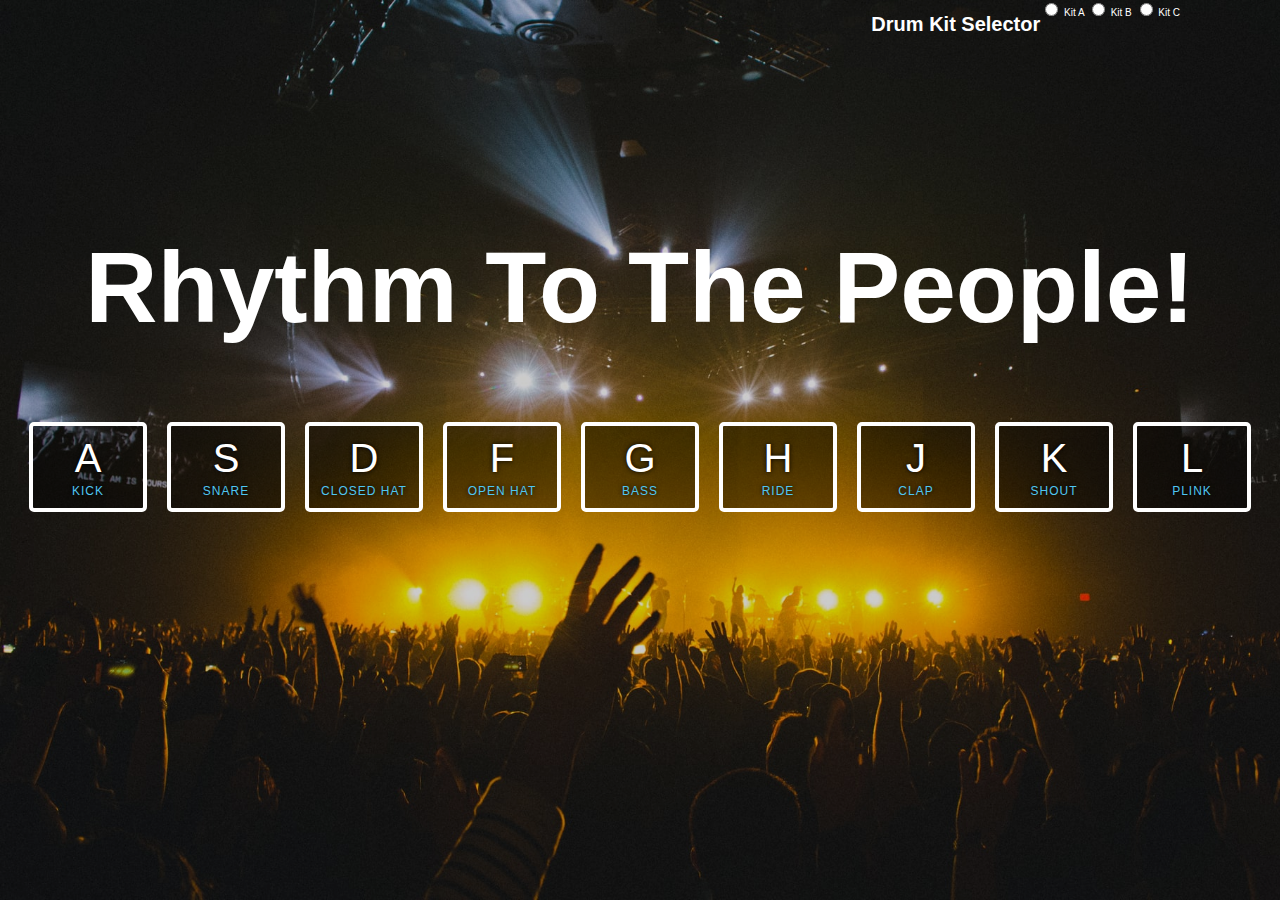
<file: d1-Drum-Kit/index.html>
<!DOCTYPE html>
<html lang="EN">
  <head>
    <title>Drumkit</title>
    <meta charset="utf-8">
    <meta name="viewport" content="width=device-width, intial-scale=1">
    <link rel="stylesheet" href="./style.css">
    <link rel="apple-touch-icon" sizes="180x180" href="/img/apple-touch-icon.png">
    <link rel="icon" type="image/png" sizes="32x32" href="/img/favicon-32x32.png">
    <link rel="icon" type="image/png" sizes="16x16" href="/img/favicon-16x16.png">
    <link rel="manifest" href="img/site.webmanifest">
  </head>
  <body>
    <div class="kit-selection">
      <h1>Drum Kit Selector</h1>
      <form action="">
        <input id="kitA" name="kitSelectors" value="A" type="radio">
        <label for="kitA">Kit A</label>
        <input id="kitB" name="kitSelectors" value="B" type="radio">
        <label for="kitB">Kit B</label>
        <input id="kitC" name="kitSelectors" value="C" type="radio">
        <label for="kitC">Kit C</label>
      </form>
    </div>

    <header>
      <h1>Rhythm To The People!</h1>
    </header>

    <div class="drumpads">
      <div data-key="65" class="drumpad"><kbd>A</kbd>
        <span class="sound">KICK</span>
      </div>

      <div data-key="83" class="drumpad">
        <kbd>S</kbd>
        <span class="sound">SNARE</span>
      </div>

      <div data-key="68" class="drumpad">
        <kbd>D</kbd>
        <span class="sound">ClOSED HAT</span>
      </div>

      <div data-key="70" class="drumpad">
        <kbd>F</kbd>
        <span class="sound">OPEN HAT</span>
      </div>

      <div data-key="71" class="drumpad">
        <kbd>G</kbd>
        <span class="sound">BASS</span>
      </div>

      <div data-key="72" class="drumpad">
        <kbd>H</kbd>
        <span class="sound">RIDE</span>
      </div>

      <div data-key="74" class="drumpad">
        <kbd>J</kbd>
        <span class="sound">CLAP</span>
      </div>

      <div data-key="75" class="drumpad">
        <kbd>K</kbd>
        <span class="sound">SHOUT</span>
      </div>

      <div data-key="76" class="drumpad">
        <kbd>L</kbd>
        <span class="sound">PLINK</span>
      </div>
    </div>

    <audio data-key="65" src="./sounds/kitA/Kick.wav"></audio>
    <audio data-key="83" src="./sounds/kitA/Snare.wav"></audio>
    <audio data-key="68" src="./sounds/kitA/Closed Hat.wav"></audio>
    <audio data-key="70" src="./sounds/kitA/Open Hat.wav"></audio>
    <audio data-key="71" src="./sounds/kitA/Bass.wav"></audio>
    <audio data-key="72" src="./sounds/kitA/Ride.wav"></audio>
    <audio data-key="74" src="./sounds/kitA/Clap.wav"></audio>
    <audio data-key="75" src="./sounds/kitA/Shout.wav"></audio>
    <audio data-key="76" src="./sounds/kitA/Plink.wav"></audio>

    <script src="./script.js"></script>
  </body>
</html>
</file>
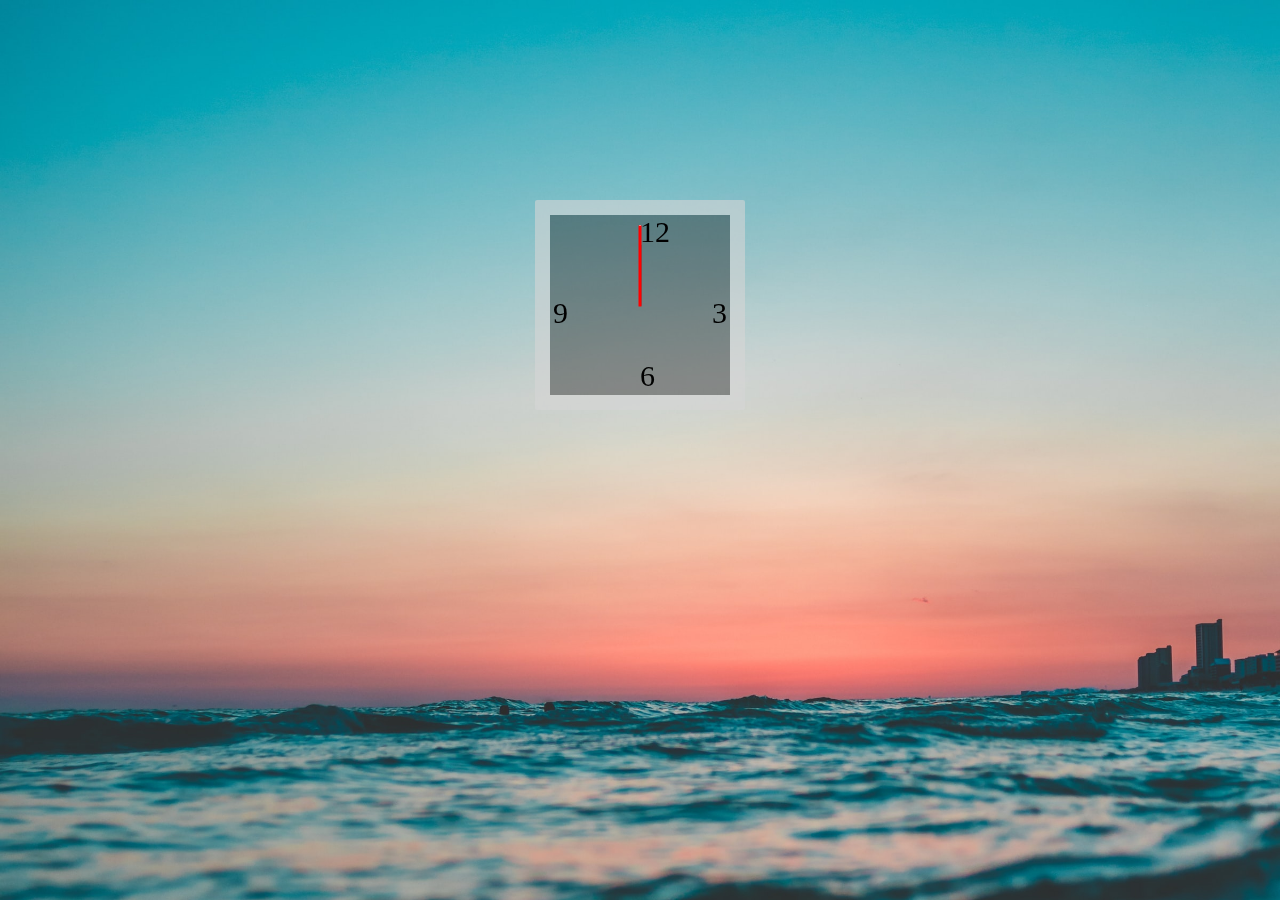
<file: d2-Clock-CSS-JS/index.html>
<!doctype html>
<html lang="EN">
  <head>
    <title>Clock</title>
    <meta charset="utf-8">
    <meta name="viewport" content="width=device-width, initial-scale=1">
    <link rel="stylesheet" href="./style.css">
    <link rel="apple-touch-icon" sizes="180x180" href="img/favicon/apple-touch-icon.png">
    <link rel="icon" type="image/png" sizes="32x32" href="img/favicon/favicon-32x32.png">
    <link rel="icon" type="image/png" sizes="16x16" href="img/favicon/favicon-16x16.png">
    <link rel="manifest" href="img/favicon/site.webmanifest">
  </head>
  <body>

    <div class="clock">
      <div class="clock-face front">
        <div class="hand hour-hand"></div>
        <div class="hand minute-hand"></div>
        <div class="hand second-hand"></div>
        <span class="top">12</span>
        <span class="right">3</span>
        <span class="bottom">6</span>
        <span class="left">9</span>
      </div>
      <div class="clock-face left"></div>
      <div class="clock-face right"></div>
      <div class="clock-face back"></div>
      <div class="clock-face top"></div>
      <div class="clock-face bottom"></div>

    </div>
    <script src="./script.js"></script>
  </body>
</html>
</file>
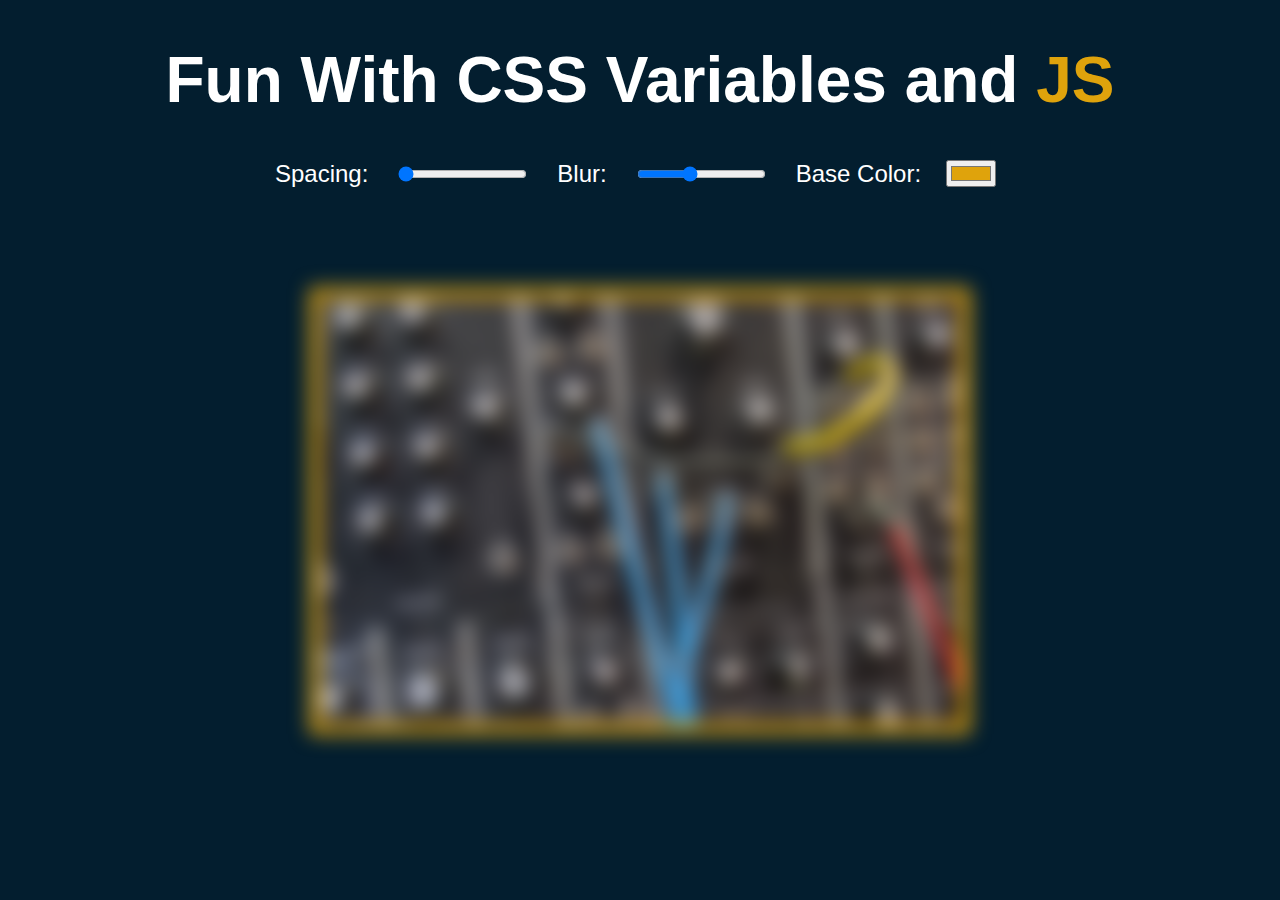
<file: d3-CSS-Vars/index.html>
<!DOCTYPE html>
<html lang="EN">
  <head>
    <title>Fun With CSS Variables</title>
    <meta charset="utf-8">
    <meta name="viewport" content="width=device-width, initial-scale=1">
    <link rel="stylesheet" href="./style.css">
  </head>
  <body>
    <header>
       <h1>Fun With CSS Variables and <span>JS</span></h1>
    </header>
    <section class="controls">
      <label for="spaceing">Spacing:</label>
      <input class type="range" name="spacing" min="10" max="200" value="10" data-sizing="px">

      <label for="blur">Blur:</label>
      <input type="range" name="blur" min="0" max="25" value="10" data-sizing="px">

      <label for="base">Base Color:</label>
      <input type="color" name="base" value="#dfa30c">
    </section>
    <img src="./img/synthXL.jpg" alt="synthesizer-image">
    <script src="./script.js"></script>
  </body>
</html>
</file>
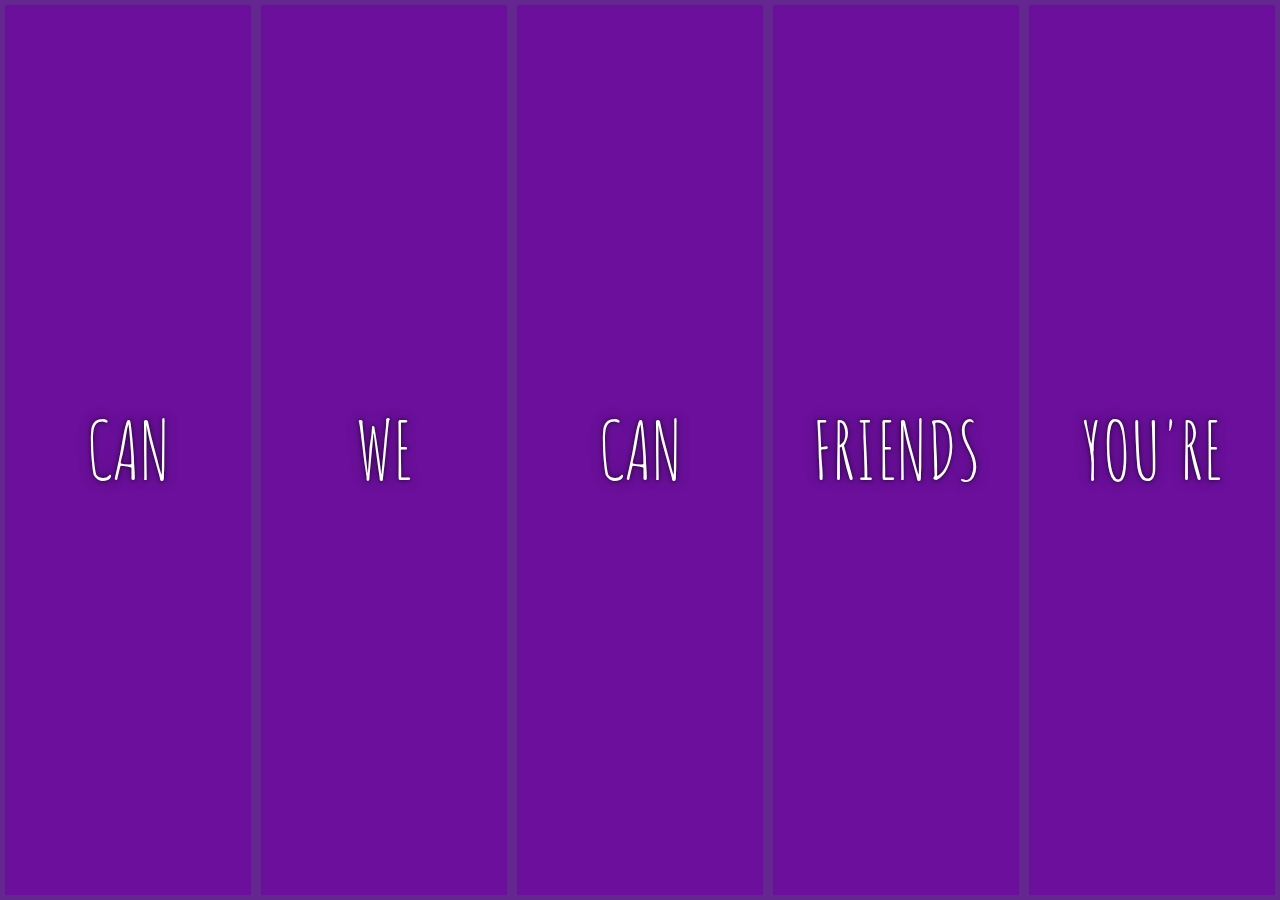
<file: d5-Flex-Panels-Gallery/index.html>
<!DOCTYPE html>
<html>
  <head>
    <title>Flex Gallery</title>
    <meta charset="utf-8">
    <meta name="viewport" content="width=device-width, initial-scale=1">
    <link href='https://fonts.googleapis.com/css?family=Amatic+SC' rel='stylesheet' type='text/css'>
    <link rel="stylesheet" href="./style.css">
  </head>
  <body>
    <div class="panels">
      <div class="panel panel1">
        <p>We</p>
        <p>Can</p>
        <p>Dance</p>
      </div>
      <div class="panel panel2">
        <p>If</p>
        <p>We</p>
        <p>Want To</p>
      </div>
      <div class="panel panel3">
        <p>We</p>
        <p>Can</p>
        <p>Leave</p>
      </div>
      <div class="panel panel4">
        <p>You're</p>
        <p>Friends</p>
        <p>Behind</p>
      </div>
      <div class="panel panel5">
        <p>Cause</p>
        <p>You're</p>
        <p>Friends</p>
      </div>
    </div>
    <script src="script.js"></script>
  </body>
</html>
</file>
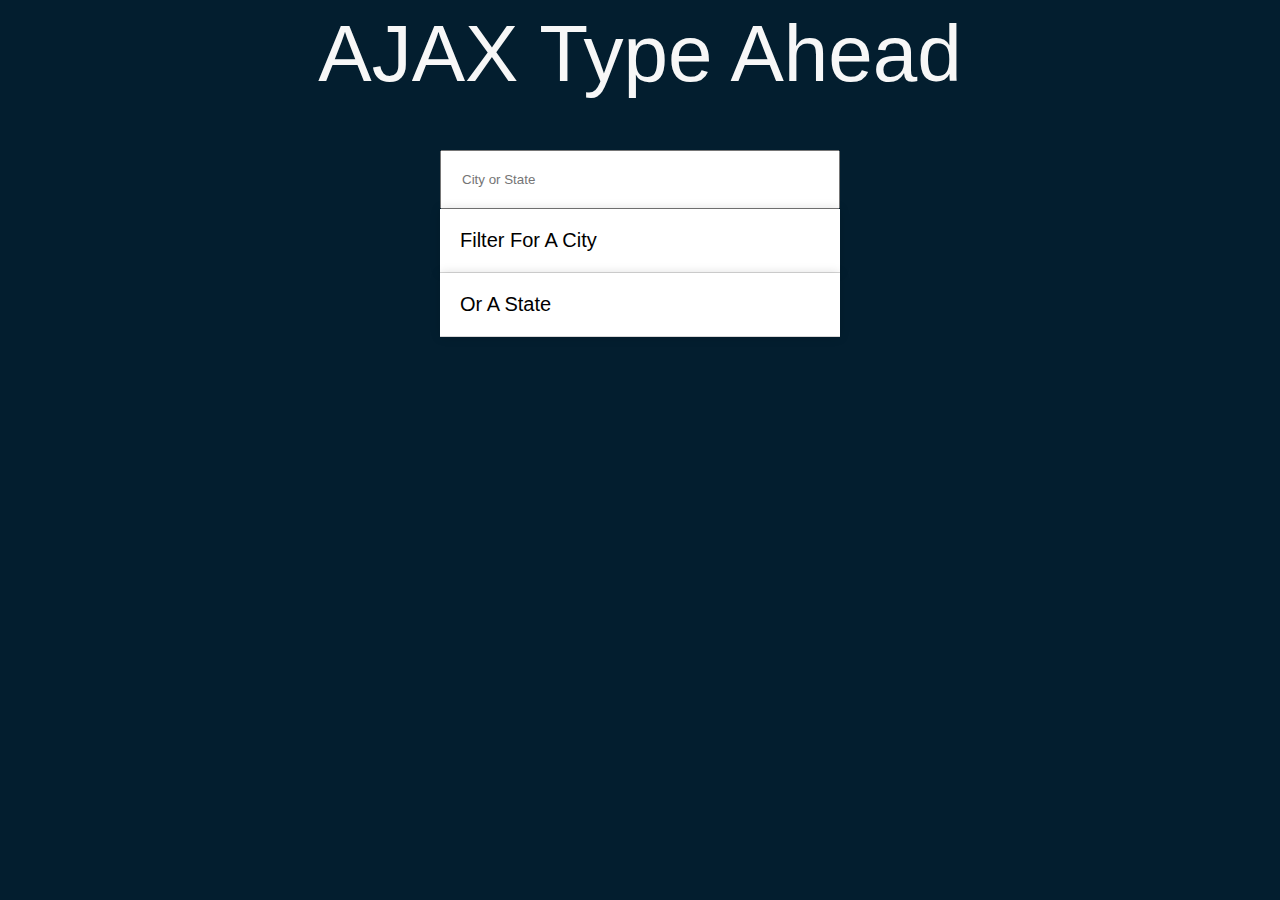
<file: d6-Ajax-Type-Ahead/index.html>
<!DOCTYPE html>
<html lang="EN">
  <head>
    <title>AJAX</title>
    <meta charset="UTF-8">
    <meta name="viewport" content="width=device-width, initial-scale=1">
    <link rel="stylesheet" href="./style.css">

  </head>
  <body>
    <header>AJAX Type Ahead</header>
    <form class="search-form">
      <input type="text" class="search" placeholder="City or State">
      <ul class="suggestions">
        <li>Filter for a city</li>
        <li>or a state</li>
      </ul>
    </form>
    <script src="./script.js"></script>
  </body>

</html>
</file>
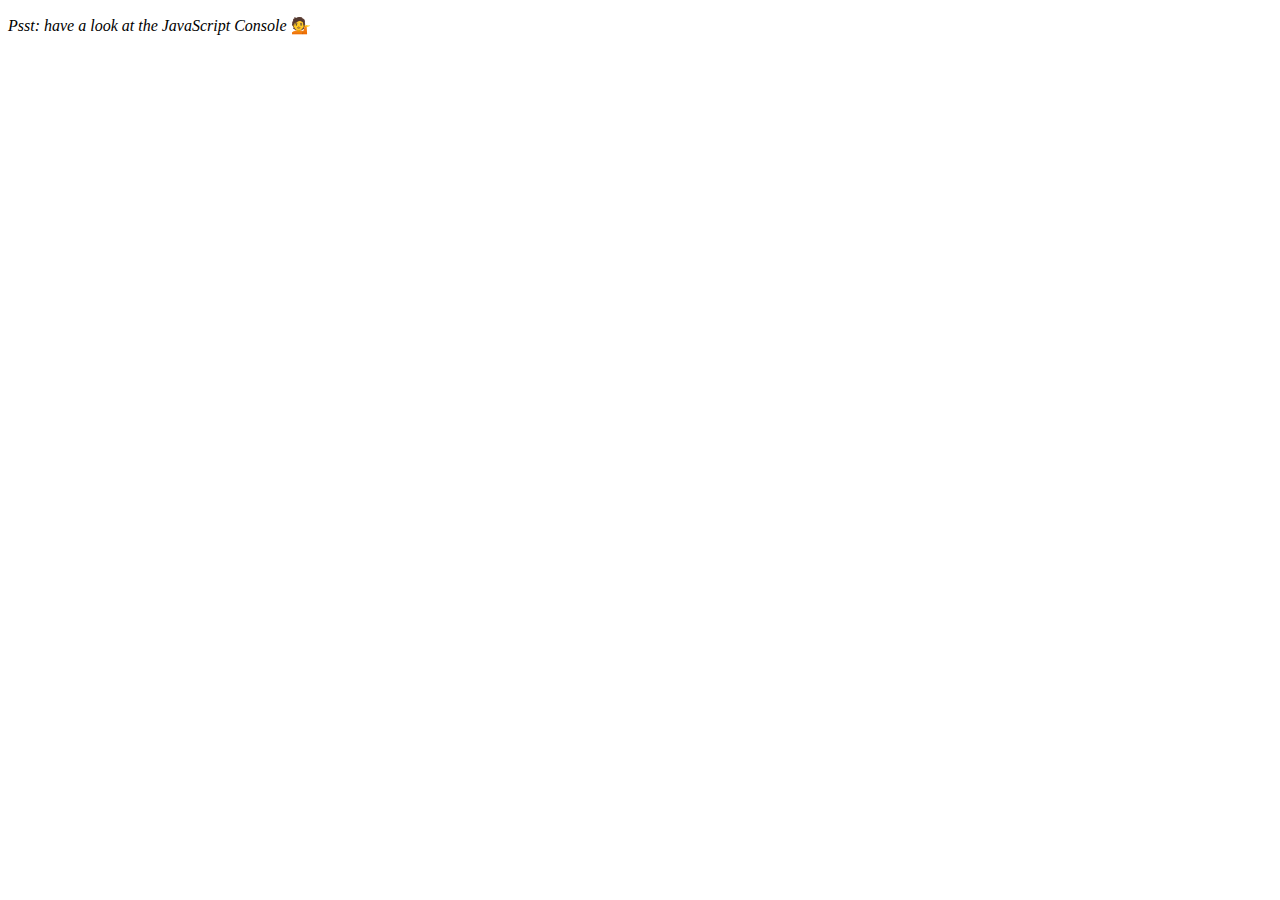
<file: d7-Array-Cardio-2/index.html>
<!DOCTYPE html>
<html lang="en">
<head>
  <meta charset="UTF-8">
  <meta name="viewport" content="width=device-width, initial-scale=1">
  <title>Array Cardio 💪💪</title>
</head>
<body>
  <p><em>Psst: have a look at the JavaScript Console</em> 💁</p>
  <script src="script.js"></script>
</body>
</html>
</file>
<file: d1-Drum-Kit/style.css>
html {
  /*Wes Bos Boilerplate*/ 
  font-size: 10px;
  background: url("./img/backgrounds/Lbackground.jpg");
  box-shadow: inset 0 0 0 1000px rgba(0,0,0,0.2);
  background-size: cover;
  background-attachment: fixed;
  background-repeat: no-repeat;
  min-height: 100vh;
  /*-------------------*/ 
}

body,html {
  /*Wes Bos Boilerplate*/ 
  margin: 0;
  padding: 0;
  color: white;
  font-family: Helvetica;
  /*-------------------*/ 
}

header {
  margin-top: 20vh;
}

header h1 {
  font-size: 100px;
  text-align: center;
}

.kit-selection {
  display: flex;
  justify-content: flex-end;
  margin-right: 100px;
}

.kitselection * {
  
}

.drumpads {
  /*Wes Bos Boilerplate*/ 
  display: flex;
  flex: 1;
 
  align-items: center;
  justify-content: center;
  /*-------------------*/ 
}

.drumpad {
  /*Wes Bos Boilerplate*/
  border: solid .4rem white;
  border-radius: .5rem;
  margin: 1rem;
  font-size: 1.5rem;
  padding: 1rem .5rem;
  transition: all .07s ease;
  width: 10rem;
  text-align: center;
  color: white;
  background: rgba(0,0,0,0.4);
  text-shadow: 0 0 .5rem black;
  /*-------------------*/ 
}

.playing {
  /*Wes Bos Boilerplate*/
  transform: scale(1.1);
  border-color: #ffc600;
  box-shadow: 0 0 1rem #ffc600;
  /*-------------------*/ 
}

kbd {
  /*Wes Bos Boilerplate*/
  display: block;
  font-size: 4rem;
  font-family: Helvetica;
  /*-------------------*/ 
}

.sound {
  /*Wes Bos Boilerplate*/
  font-size: 1.2rem;
  text-transform: uppercase;
  letter-spacing: .1rem;
  color: #50c6f1;
  /*-------------------*/ 
}

.selected {
  border: solid thin white;
}
</file>
<file: d2-Clock-CSS-JS/style.css>
* {
  margin: 0;

}

html {
  background: url('./img/backgroundXL.jpg');
  background-size: cover;
  background-repeat: no-repeat;
  background-attachment: scroll;
  height: 100vh;
  text-align: center;
  font-size: 10px;
}

body {
  font-size: 2rem;
  display: flex;
  flex: 1;
  min-height: 100vh;
  align-items: center;
}

.clock {
  width: 20vh;
  height: 20vh;
  border: solid 15px rgba(255,255,255,.5);
  border-radius: 1%;
  margin: 100px auto;
  position: relative;
  background-color: rgba(0,0,0,.2);
  box-shadow: inset 0 0 0 1000px rgba(0,0,0,.2); 
  transform: rotate3d(0, 0, 0, 40deg);
  margin-bottom: 39rem;
  text-align: center;
  
}

span {
  position: absolute;
  font-size: 3rem;
  text-align: center;
}

.left {
  top: 45%;
  right: 90%;
}

.right {
  top: 45%;
  left: 90%;
}

.bottom {
  top: 80%;
}

.hand {
  background: black;
  height: .2rem;
  left: 5%;
  width: 45%;
  position: absolute;
  top: 50%;
  transform-origin: 100%;
  transform: rotate(90deg);
  transition: all 0.05s;
  transition-timing-function: cubic-bezier(0.1, 2.7, 0.58, 1);
}

.hour-hand {
  width: 34%;
  left: 16%;
}

.second-hand {
  background: red;
  height: 3px;
}

.minute-hand {
  background: #f0f8ff;
}
</file>
<file: d3-CSS-Vars/style.css>
:root {
  --base: #dfa30c;
  --spacing: 10px;
  --blur: 10px;
}

html {
  margin: 0;
  font-size: 10px;
  background-color: #031e2f;
}

h1 {
  font-size: 6.4rem;
  font-family: Helvetica, sans-serif;
  text-align: center;
  color: white;
}

.controls {
  display: flex;
  justify-content: center;
  width: 100vw;
}

.controls input[type="range"] {
  margin: 0 3rem;
}

.controls input[type="color"] {
  margin: 0 2.5rem;
}

label {
  font-family: Helvetica;
  color: white;
  font-size: 2.4rem; 
}
h1 span {
  color: var(--base);
}

img {
  width: 50vw;
  display: block;
  margin: 0 auto;
  margin-top: 10rem;
  padding: var(--spacing);
  background: var(--base);
  filter: blur(var(--blur));
}
</file>
<file: d5-Flex-Panels-Gallery/style.css>
html {
  box-sizing: border-box;
  background: #ffc600;
  font-family: "Helvetica Neue";
  font-size: 20px;
  font-weight: 200;
}

body {
  margin: 0;
}

*, *:before, *:after {
  box-sizing: inherit;
}

.panels {
  min-height: 100vh;
  overflow: hidden;
  display: flex;

}

.panel {
  background: #6B0F9C;
  box-shadow: inset 0 0 0 5px rgba(25, 255, 25, 0.1);
  color: white;
  text-align: center;
  align-items: center;
  transition: 
    font-size 0.7s cubic-bezier(0.61, -0.19, 0.17,-0.11),
    flex 0.7s cubic-bezier(0.61,-0.19,0.7, -0.11),
    background 0.2s;
  font-size: 20px;
  background-size: cover;
  background-position: center;
  flex: 1;
  justify-content: center;
  align-items: center;
  display: flex;
  flex-direction: column;
}

.panel1 { background-image:url(https://source.unsplash.com/gYl-UtwNg_I/1500x1500); }
.panel2 { background-image:url(https://source.unsplash.com/rFKUFzjPYiQ/1500x1500); }
.panel3 { background-image:url(https://images.unsplash.com/photo-1465188162913-8fb5709d6d57?ixlib=rb-0.3.5&q=80&fm=jpg&crop=faces&cs=tinysrgb&w=1500&h=1500&fit=crop&s=967e8a713a4e395260793fc8c802901d); }
.panel4 { background-image:url(https://source.unsplash.com/ITjiVXcwVng/1500x1500); }
.panel5 { background-image:url(https://source.unsplash.com/3MNzGlQM7qs/1500x1500); }

.panel > * {
  margin: 0;
  width: 100%;
  transition: transform 0.5s;
  flex: 1 0 auto;
  display: flex;
  justify-content: center;
  align-items: center;
}

.panel > *:first-child {
  transform: translateY(-100%);
}

.panel.open-active > *:first-child {
  transform: translateY(0);
}

.panel > *:last-child {
  transform: translateY(100%);
}

.panel.open-active > *:last-child {
  transform: translateY(0);
}

.panel p {
  text-transform: uppercase;
  font-family: 'Amatic SC', cursive;
  text-shadow: 0 0 4px rgba(0, 0, 0, 0.72), 0 0 14px rgba(0, 0, 0, 0.45);
  font-size: 2em;
}

.panel p:nth-child(2) {
  font-size: 4em;
}

.panel.open {
  flex: 5;
  font-size: 40px;
}
</file>
<file: d6-Ajax-Type-Ahead/style.css>
html {
  font-size: 10px;
  margin: 0;
  box-sizing: border-box;
  background: #031E2F;
  font-family: helvetica;
  font-size: 20px;
  font-weight: 200;

}

*, *:before, *:after {
  box-sizing: inherit;
}

input {
  width: 100%;
  padding: 20px;
}

header {
  color: #F7F7F7;
  text-align: center;
  font-size:4em;
}

.search-form {
  max-width: 400px;
  margin: 50px auto;
}

.input.search {
  margin: 0;
  text-align: center;
  outline: 0;
  border: 10px solid #F7F7F7;
  width: 120%;
  left: 10%;
  position: relative;
  top: 10px;
  z-index: 2;
  border-radius: 5px;
  font-size: 40px;
  box-shadow: 0 0 5px rgba(0, 0, 0, 0.12), inset 0 0 2px rgba(0, 0, 0, 0.19);

}

.suggestions {
  margin: 0;
  padding: 0;
  position: relative;
  /*perspective: 20px;*/
}

.suggestions li {
  background: white;
  list-style: none;
  border-bottom: 1px solid #D8D8D8;
  box-shadow: 0 0 10px rgba(0, 0, 0, 0.14);
  margin: 0;
  padding: 20px;
  transition: background 0.2s;
  display: flex;
  justify-content: space-between;
  text-transform: capitalize;

}

.suggestions li:n-thchild(odd) {
  transform: perspective(100px) rotateX(-3deg) translateY(3px);
  background: linear-gradient(to top, #ffffff 0%, #EFEFEF 100%);
}

span.population {
  font-size: 15px;
}

.h1 {
  background: #ffc600;
}
</file>
